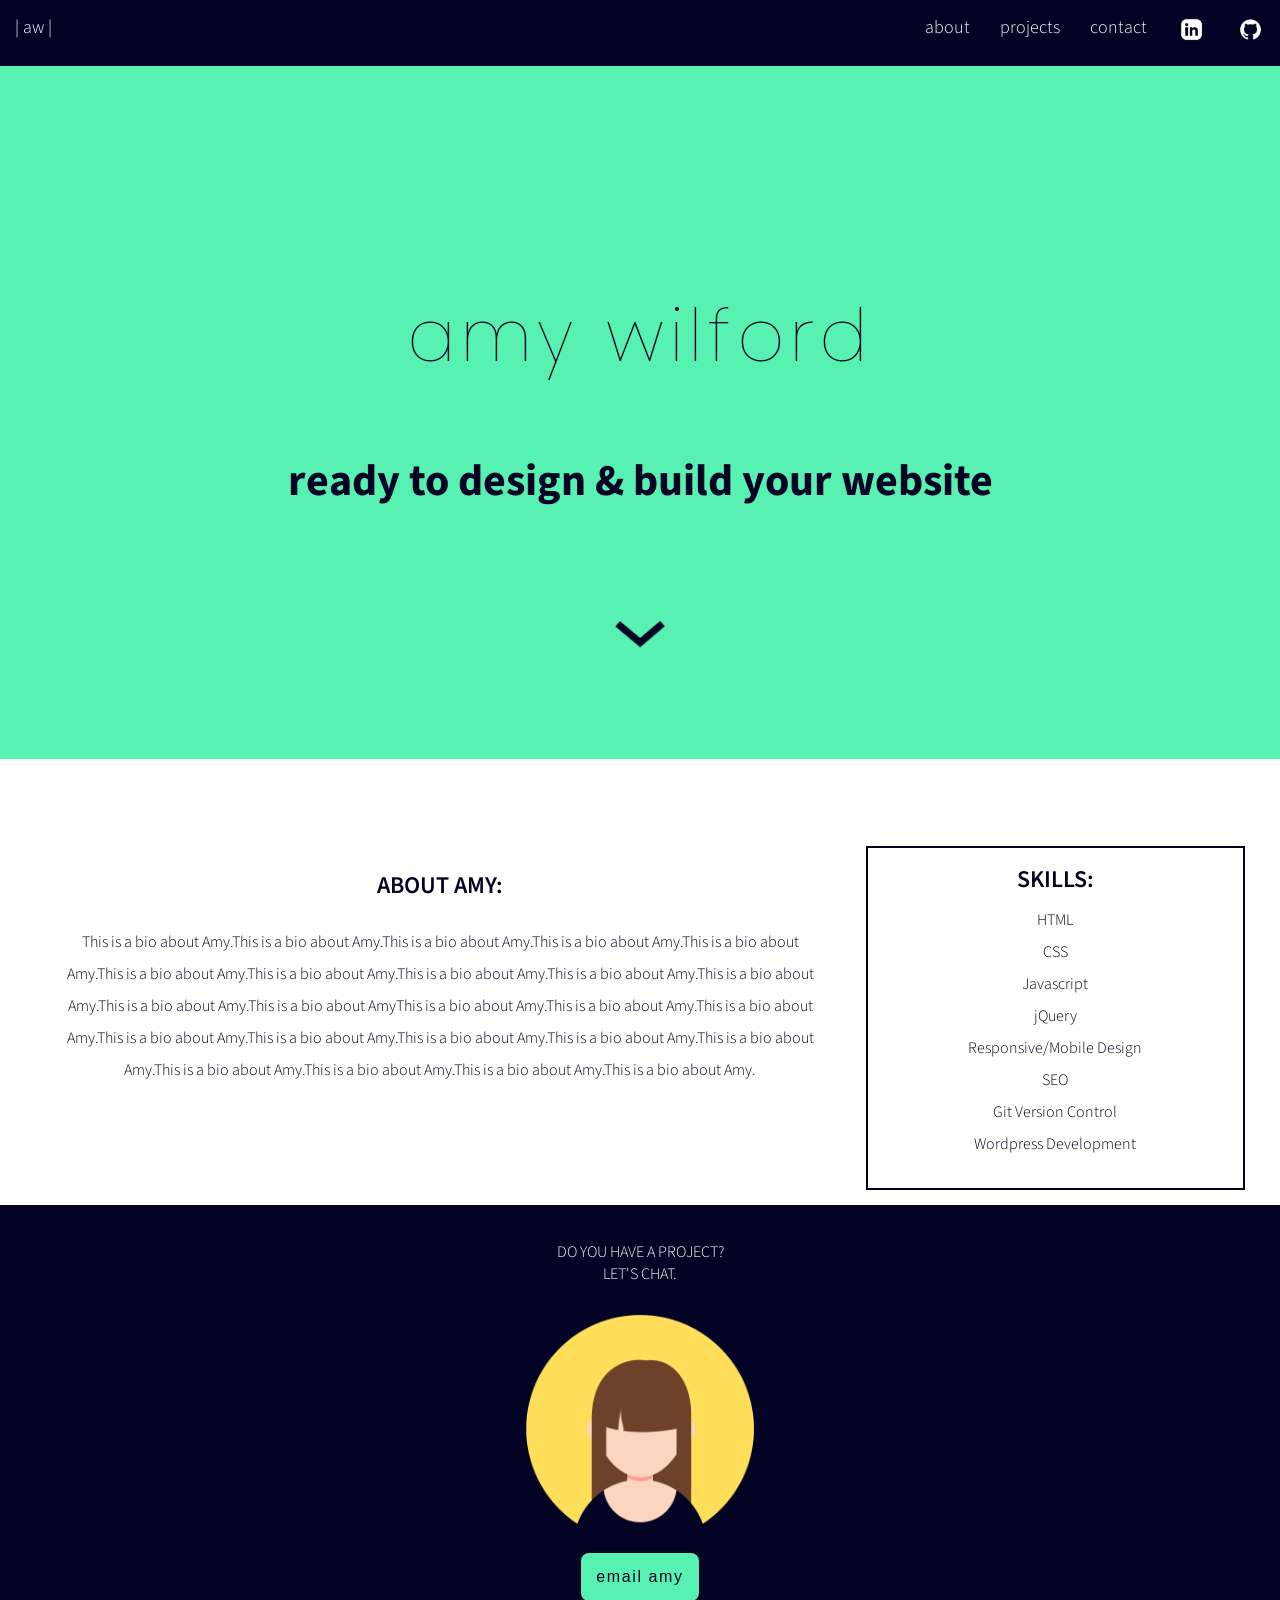
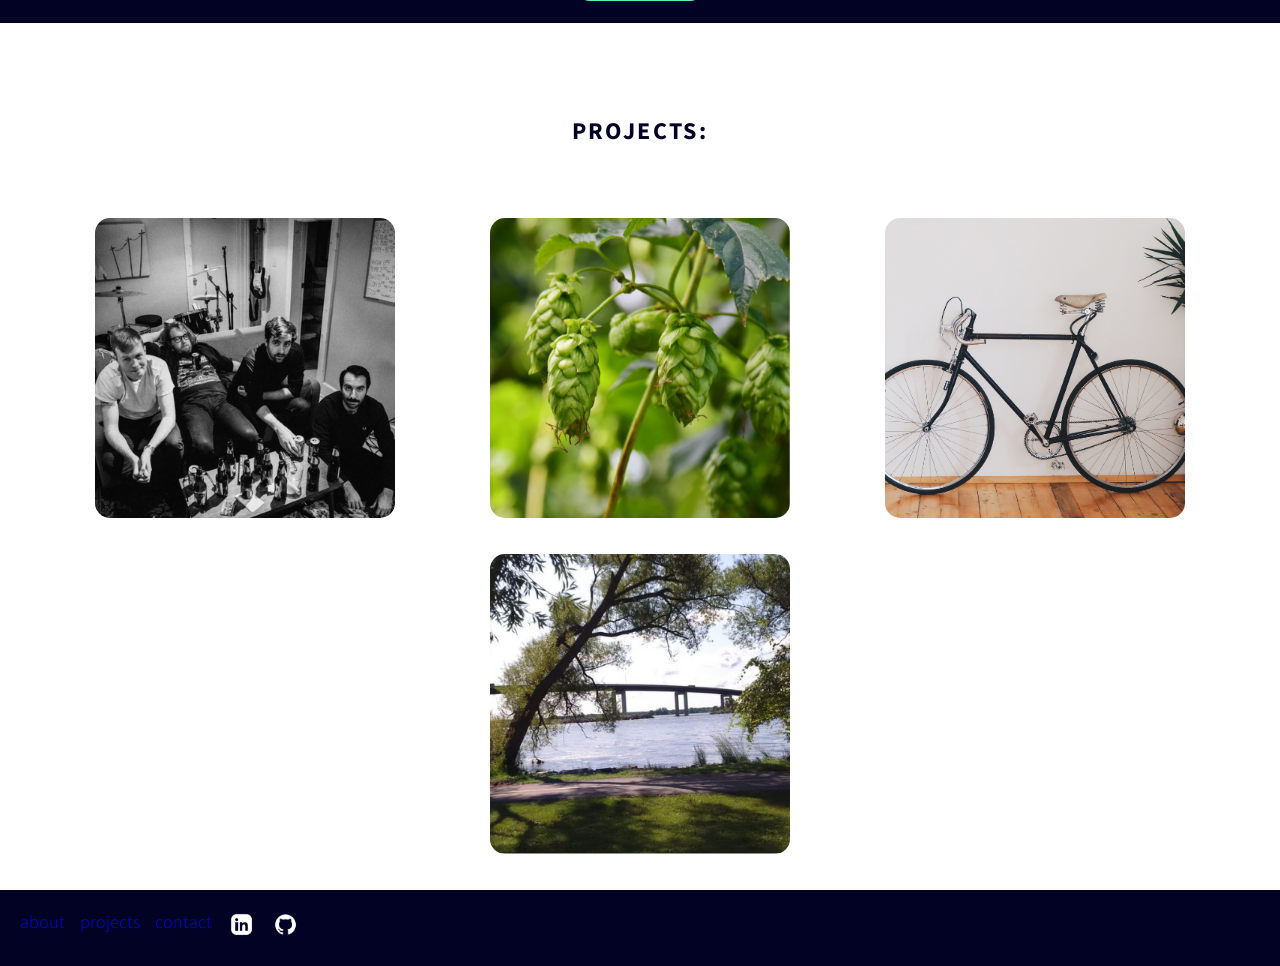
<file: index.html>
<!DOCTYPE html>
<html lang="en">
    <head>
        <meta charset="utf-8">
        <meta name="viewport" content="width=device-width, initial-scale=1.0">
        <meta http-equiv="X-UA-Compatible" content="IE=edge">
        <title>amy wilford | web developer</title>
        <meta name="description" content="">
        <meta name="viewport" content="width=device-width, initial-scale=1">
        <link rel="stylesheet" href="styles.css">
        <link rel="preconnect" href="https://fonts.googleapis.com">
        <link rel="preconnect" href="https://fonts.gstatic.com" crossorigin>
        <link rel="preconnect" href="https://fonts.googleapis.com">
        <link rel="preconnect" href="https://fonts.gstatic.com" crossorigin>
        <link href="https://fonts.googleapis.com/css2?family=Poppins:wght@200;500;700&family=Source+Sans+Pro:ital,wght@0,300;0,400;0,600;1,300;1,400&display=swap" rel="stylesheet">
        <link rel="stylesheet" href="https://cdnjs.cloudflare.com/ajax/libs/font-awesome/4.7.0/css/font-awesome.min.css">
    </head>
    <body>
        <header>
            <div class="nav">
                <a href ="index.html" class="active">| aw |</a>
                <div id="navLinks">
                    <a href=#about>about</a>
                    <a href=#all-projects>projects</a>
                    <a href="contact.html#contact">contact</a>
                    <a href="https://www.linkedin.com/in/amy-wilford-bb2a5453" target="_blank"><img class="linked logo" src="images/linkedin-logo.png" alt="linked linkedin logo"></a>
                    <a href="https://github.com/AmyWilford" target="_blank"><img class="git logo" src="images/github-logo.png" alt="linked github logo"></a>    
                </div>
                <a href="javascript:void(0);" class="icon" onclick="myFunction()">
                    <i class="fa fa-bars"></i>
                  </a>
            </div>     
        </header>
        <section class="banner">
            <br>
            <h1 class="header pop-in">amy wilford</h1>
            <h2 class="subheader pop-in">ready to design & build your website</h2>
            <div class="chevron-section">
                <a class="chevron" href=#about><img class="chevron" src="images/chevron.png" alt="arrow link to site"></a>
            </div>
        </section>
        <br>
        <section id="about">
            <br>
            <div class="bio card">
                <h3>about amy:</h3>
                <p>This is a bio about Amy.This is a bio about Amy.This is a bio about Amy.This is a bio about Amy.This is a bio about Amy.This is a bio about Amy.This is a bio about Amy.This is a bio about Amy.This is a bio about Amy.This is a bio about Amy.This is a bio about Amy.This is a bio about AmyThis is a bio about Amy.This is a bio about Amy.This is a bio about Amy.This is a bio about Amy.This is a bio about Amy.This is a bio about Amy.This is a bio about Amy.This is a bio about Amy.This is a bio about Amy.This is a bio about Amy.This is a bio about Amy.This is a bio about Amy.</p>
            </div>
            <div class="card">
                <img class="profile-pic" src="images/profile-light.png" alt="profile photo">
            </div>
            <div class="skills card">
                <h3>skills:</h3>
                    <p>HTML</p>
                    <p>CSS</p>
                    <p>Javascript</p>
                    <p>jQuery</p>
                    <p>Responsive/Mobile Design</p>
                    <p>SEO</p>
                    <p>Git Version Control</p>
                    <p>Wordpress Development</p>
            </div>
        </section>
        <div class= "button">
            <p>Do you have a project? <br>Let's chat.</p>
            <img class="mobile-profile-pic" src="images/profile-dark.png" alt="profile photo">
            <a href="contact.html#contact"><button>email amy</button></a>
        </div>
        <br>
        <section id="all-projects">
            <br>
            <h4>Projects:</h4>
            <br>
            <div class="total-projects">
                <div class="container">
                    <img class="image" src="images/pkewnew.png" alt="pkew band photo">
                    <div class="overlay">
                        <span class ="details">
                            <h5>PKEWx3</h5> 
                            <button class=project-button>visit site</button>                    </span>
                    </div>
                </div>
                <div class="container">
                    <img class="image" src="images/hopsnew.png" alt="pkew band photo">
                    <div class="overlay">
                        <span class ="details">
                            <h5>Chase Farm Hops</h5> 
                            <button class=project-button>visit site</button>
                        </span>
                    </div>
                </div>
                <div class="container">
                    <img class="image" src="images/bikesnew.png" alt="pkew band photo">
                    <div class="overlay">
                        <span class ="details">
                            <h5>Gary's Bike Stop</h5> 
                            <button class=project-button>visit site</button>                   
                         </span>
                    </div>
                </div>
                <div class="container">
                    <img class="image" src="images/gponew.png" alt="pkew band photo">
                    <div class="overlay">
                        <span class ="details">
                            <h5>Bay of Quinte <br> Green Party of Ontario</h5> 
                            <button class=project-button>visit site</button>                   
                        </span>
                    </div>
                </div>
            </div>
        </section>
        <footer>
            <div class="nav-foot">
                <a href=#about>about</a>
                <a href=#projects>projects</a>
                <a href="contact.html#contact">contact</a>                <a href="https://www.linkedin.com/in/amy-wilford-bb2a5453" target="_blank"><img class="linked logo" src="images/linkedin-logo.png" alt="linked linkedin logo"></a>
                <a href="https://github.com/AmyWilford" target="_blank"><img class="git logo" src="images/github-logo.png" alt="linked github logo"></a>    
            </div>
        </footer>
        <script src="script.js" async defer>
        </script>
    </body>
</html>
</file>
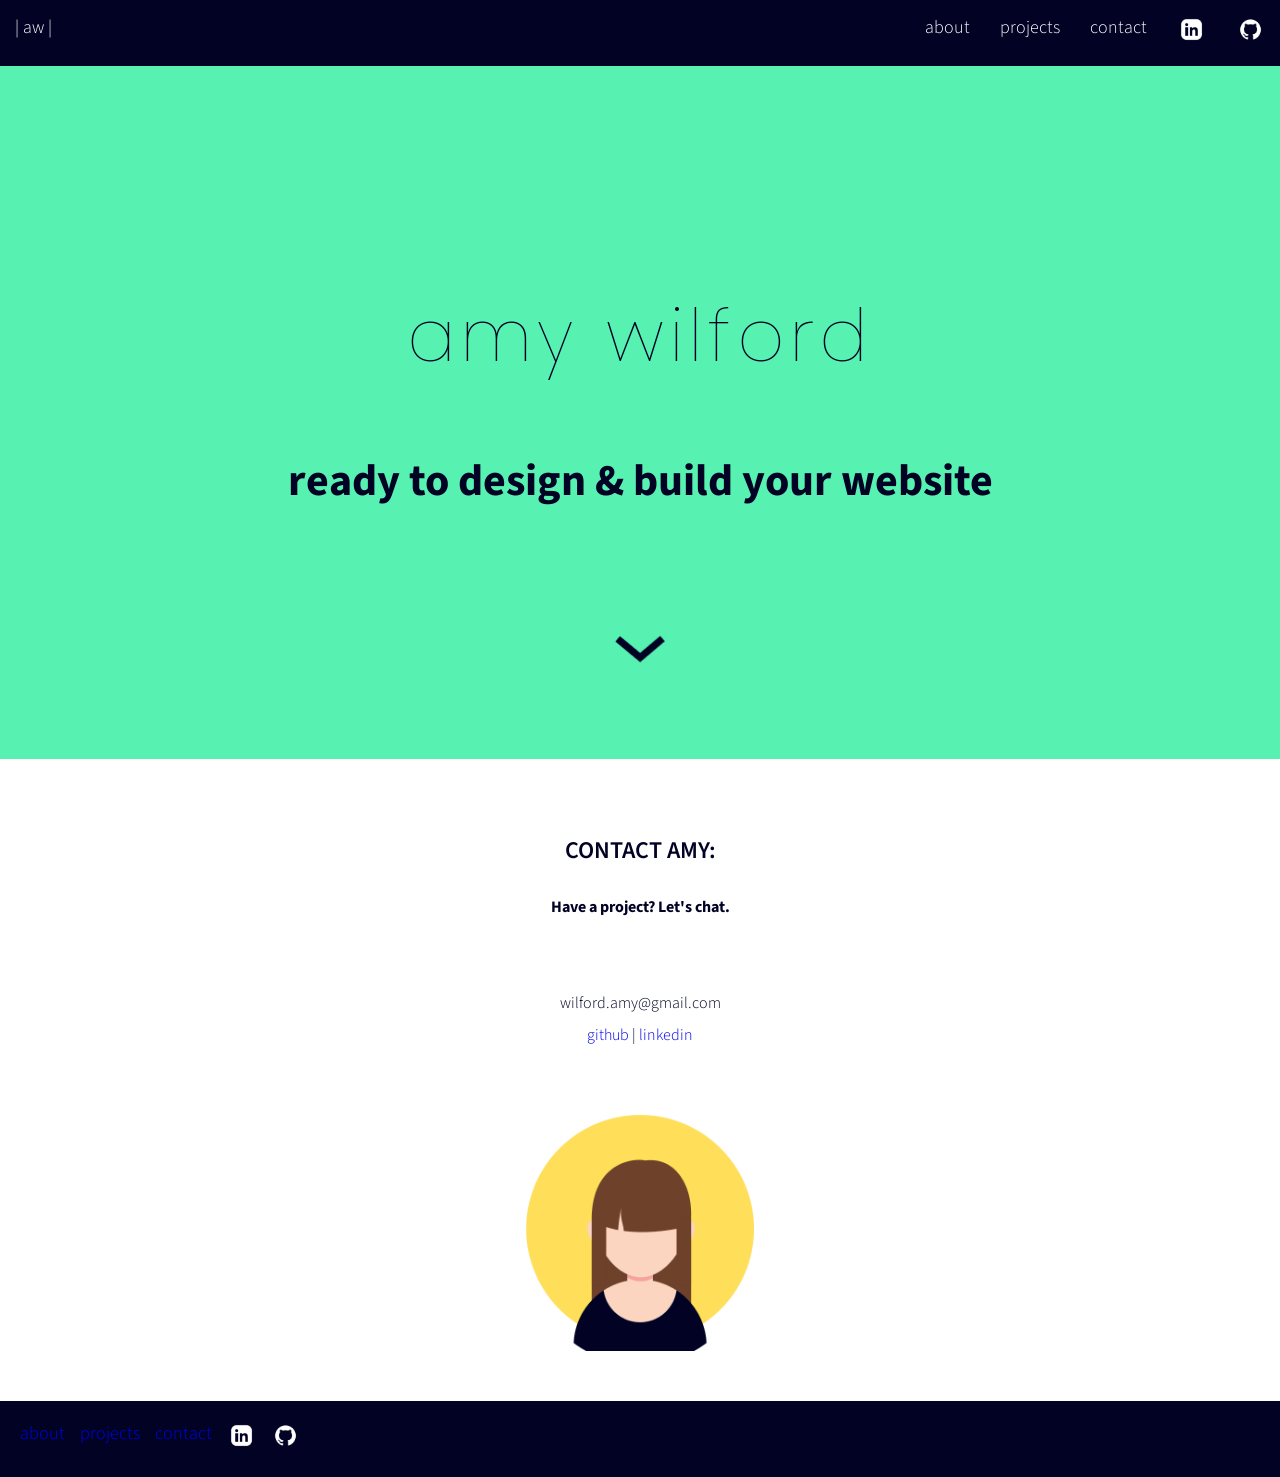
<file: contact.html>
<!DOCTYPE html>
<html lang="en">
    <head>
        <meta charset="utf-8">
        <meta name="viewport" content="width=device-width, initial-scale=1.0">
        <meta http-equiv="X-UA-Compatible" content="IE=edge">
        <title>amy wilford | web developer</title>
        <meta name="description" content="">
        <meta name="viewport" content="width=device-width, initial-scale=1">
        <link rel="stylesheet" href="styles.css">
        <link rel="preconnect" href="https://fonts.googleapis.com">
        <link rel="preconnect" href="https://fonts.gstatic.com" crossorigin>
        <link rel="preconnect" href="https://fonts.googleapis.com">
        <link rel="preconnect" href="https://fonts.gstatic.com" crossorigin>
        <link href="https://fonts.googleapis.com/css2?family=Poppins:wght@200;500;700&family=Source+Sans+Pro:ital,wght@0,300;0,400;0,600;1,300;1,400&display=swap" rel="stylesheet">
        <link rel="stylesheet" href="https://cdnjs.cloudflare.com/ajax/libs/font-awesome/4.7.0/css/font-awesome.min.css">
    </head>
    <body>
        <header>
            <div class="nav">
                <a href ="index.html" class="active">| aw |</a>
                <div id="navLinks">
                    <a href=index.html#about>about</a>
                    <a href=index.html#all-projects>projects</a>
                    <a href="contact.html#contact">contact</a>
                    <a href="https://www.linkedin.com/in/amy-wilford-bb2a5453" target="_blank"><img class="linked logo" src="images/linkedin-logo.png" alt="linked linkedin logo"></a>
                    <a href="https://github.com/AmyWilford" target="_blank"><img class="git logo" src="images/github-logo.png" alt="linked github logo"></a>    
                </div>
                <a href="javascript:void(0);" class="icon" onclick="myFunction()">
                    <i class="fa fa-bars"></i>
                  </a>
            </div>     
        </header>
        <section class="banner">
            <br>
            <h1>amy wilford</h1>
            <h2>ready to design & build your website</h2>
            <section class="chevron-section">
                <a class="chevron" href=#contact><img class="chevron" src="images/chevron.png" alt="arrow link to site"></a>
            </section>
        </section>
        <secion id="contact">
            <br>
            <h3 class>contact amy:</h3>
            <div><b>Have a project? Let's chat.</b></div>
            <br><br>
            <div>wilford.amy@gmail.com</div>
            <div class="contact-links">
                <a href="https://github.com/AmyWilford" target="_blank">github</a> | <a href="https://www.linkedin.com/in/amy-wilford-bb2a5453" target="_blank">linkedin</a>
            </div>
            <img class="contact-pic" src="images/profile-light.png" alt="profile photo">
        </secion>
        <footer>
            <div class="nav-foot">
                <a href="index.html#about">about</a>
                <a href="index.html#all-projects">projects</a>
                <a href="contact.html">contact</a>
                <a href="https://www.linkedin.com/in/amy-wilford-bb2a5453" target="_blank"><img class="linked logo" src="images/linkedin-logo.png" alt="linked linkedin logo"></a>
                <a href="https://github.com/AmyWilford" target="_blank"><img class="git logo" src="images/github-logo.png" alt="linked github logo"></a>    
            </div>
        </footer>
        <script src="script.js" async defer>
        </script>
    </body>
</html>
</file>
<file: styles.css>
/*Universal Styles*/
body {
    color: #010224;
    font-family: 'Source Sans Pro', sans-serif;
    margin: 0px;
    font-weight: 300;
}
h1 h2 h3 {
    font-family: 'Poppins', sans-serif;
}

/*Nav Menu Mobile*/
@media only screen and (max-width: 800px) {
    .nav {
        overflow: hidden;
        position: fixed;
        width: 100%;
        z-index: 2;
    }
    .nav #navLinks {
        display: none;
    }
    .nav a{
        background-color: #010224;
        color:white;
        padding: 14px 16px;
        text-decoration: none;
        font-size: 16px;
        display: block;
    }
    .nav a.icon {
        background-color:#010224;
        color:white;
        display: block;
        position: absolute;
        right: 0;
        top: 0;
    }
    #navLinks a:hover {
        color: #57F1B1;
        cursor: pointer;
    }
    .active {
        font-weight: lighter;
    }
    .active:hover {
        color:#57F1B1;
        cursor: pointer;
    }
    .fa:hover {
        color:#57F1B1;
        cursor: pointer;
    }
}
/*Nav Menu-Tablet & Desktop*/
@media only screen and (min-width: 801px) {
    .nav {
        background-color: #010224;
        color: white;
        display: flex;
        width: 100%;
        justify-content: space-between;
        position: fixed;
        z-index: 2;
    }
    .active {
        color: white;
        font-size: 18px;
        padding: 15px;
    }
    .active:hover {
        color:#57F1B1;
        cursor: pointer;
    }
    .nav a{
        text-decoration: none;
        text-align: right;
        font-size: 18px;
    }
    #navLinks {
        display: flex;
    }
    #navLinks a{
        padding: 15px;
        color: white;
    }
    #navLinks a:hover {
        color:#57F1B1;
        cursor: hover;
    }
    .icon {
        display: none;
    }
}
/* Site Content Styles */
h1 {
    font-family: 'Poppins', sans-serif;
    font-weight: lighter;
    letter-spacing: .08em;
    font-size: 3.75em;
    text-align: center;
}
h2 {
    font-size: 2.25em;
    text-align: center;
}
h3 {
    font-weight: 600;
    font-size: 1.5em;
    text-transform: uppercase;
}
h4 {
    text-transform: uppercase;
    letter-spacing: .10em;
    font-size: 1.5em;
}
.pop-in {
    animation: pop-in .8s cubic-bezier(0, 0.9, 0.3, 1.2) forwards;
    opacity: 0;
  }
  .header {
    animation-delay: .5s;
  }
  .subheader {
    animation-delay: .7s;
  }
.chevron-section {
    position: absolute;
    left: 0;
    right: 0;
    text-align: center;
    z-index: 1;
}
.chevron {
    padding-top: 60px;
    width: 50px;
    animation: fade-slide-up .5s 1s ease-out forwards,
                pulse 2s 3s ease-out infinite;
    opacity: 0;
}
.chevron:hover {
    width: 58px;
}

.logo, .logo-green{
    width: 25px;
    padding: 2px;
}
.linked:hover {
    background-color: #57F1B1;
    border-radius: 10px;
}
.git:hover {
    background-color: #57F1B1;
    border-radius: 15px;
}

section.banner {
    background-color: #57F1B1;
    padding: 80px 15px 150px 15px;
}
section {
    padding: 15px;
}
.bio {
    line-height:2em;
    margin: 0px 10px;
}
.card {
    padding-bottom: 20px;
    text-align: center;
    margin-top: 50px;
}
.profile-pic{
    width: 250px;
}
.mobile-profile-pic {
    display:none;
}
.button {
   text-align: center;
   background-color: #010224;
   color: white;
   padding: 20px;
   text-transform: uppercase;
}
button {
    border-radius: 10px;
    background-color: white;
    background-color: #57F1B1;
    border: 2px solid #010224;
    padding: 15px;
    color: #010224;
    letter-spacing: .10em;
    min-width: 40%;
    font-size: 1em;
}
button:hover {
    background-color:#010224;
    color:#57F1B1;
    border: 2px solid #57F1B1;
    cursor: pointer;
    transition: 0.3s ease-in;
}
/* Project Cards*/
#all-projects {
    display: flex;
    flex-direction: column;
    align-items: center;
}

.container {
    position: relative;
    margin: 15px;
}
.image {
    width: 300px;
    border-radius: 15px;
}
.overlay {
    position: absolute;
    border-radius: 15px;
    top: 0;
    bottom: 0;
    left: 0;
    right: 0;
    height: 100%;
    opacity: 0;
    transition: 0.5s ease;
    background-color:#010224;
    display: flex;
    flex-direction: column;
    align-items: center;
    justify-content: center;
    text-align: center;
}
.container:hover .overlay {
    opacity: 0.80;
    cursor: pointer;
}
.details {
    color: white;
    position: absolute;

}
.project-button {
    background-color:white;
    border: none ;
    color:#010224;
}
.project-button:hover{
    background-color:#010224;
    color:white;
    border: 1px solid white;
    transition: 0.3s ease-in;
    cursor: pointer;
}
h5 {
    text-transform: uppercase;
    letter-spacing: 0.5em;
    font-size: 1em;
}
footer {
    background-color: #010224;
    padding: 20px;
    color: white;
    display: flex;
    font-size: 18px;
}
.nav-foot {
    display: flex;
}
.nav-foot a{
    padding-right: 15px;
}
footer a{
    text-decoration: none;
}
footer a:visited {
    color: white;
}
footer a:active {
    color: white;
}
.nav-foot a:hover {
    color:#57F1B1;
    cursor: pointer;
}
/*media query -chevron mobile*/
@media only screen and (min-width: 420px) {
    section.banner {
        padding: 200px 15px 210px 15px;
    }
}
/*Media Query - tablet*/
@media only screen and (min-width: 750px) {
    h1 {
        font-size: 4.5em;
    }
    h2 {
        font-size: 2.75em;
    }
    .total-projects {
        display: flex;
        flex-direction: row;
        flex-wrap: wrap;
        justify-content: space-evenly;
    }
}
/*Media Query - computer screen*/
@media only screen and (min-width: 1000px) {
    #about {
        display: flex;
        align-items:initial;
        justify-content: space-evenly;
    }
    .bio{
        width: 60%;
    }
    .skills {
        width: 30%;
        border: solid 2px #010224;
        line-height: 1em;
    }
    .profile-pic {
        display: none;
    }
    .mobile-profile-pic {
        display:block;
        width: 250px;
    }
    .button {
        display: flex;
        flex-direction: column;
        justify-items: center;
        align-items: center;
    }
}

/*Contact Page*/
.contact-links {
    margin-bottom: 20px;
}
.contact-links a{
    text-decoration: none;
}
.contact-links a:visited {
    color: #010224;
}
.contact-links a:hover {
    color: #57F1B1;
    font-weight: bold;
}
#contact {
    padding: 20px;
    text-align: center;
    line-height: 2em;
    display: flex;
    flex-direction: column;
    align-items: center;
}
.contact-pic {
    display:block;
    width: 250px;
    margin: 30px;
}
/*keyframes*/
@keyframes fade-slide-up {
    0% {
        opacity: 0;
        transform: translateY(4em);
    }
    100% {
        opacity: 1;
        transform: none;
    }
}
@keyframes pulse {
    0% {
        opacity: 1;
        transform: none;
    }
    50% {
        opacity: .8;
        transform: scale(.8);
    }
    100% {
        opacity: 1;
        transform: none;
    }
}
@keyframes pop-in {
    0% {
      opacity: 0;
      transform: translateY(-4rem) scale(.8);
    }
    100% {
      opacity: 1;
      transform: none;
    }
  }
</file>
